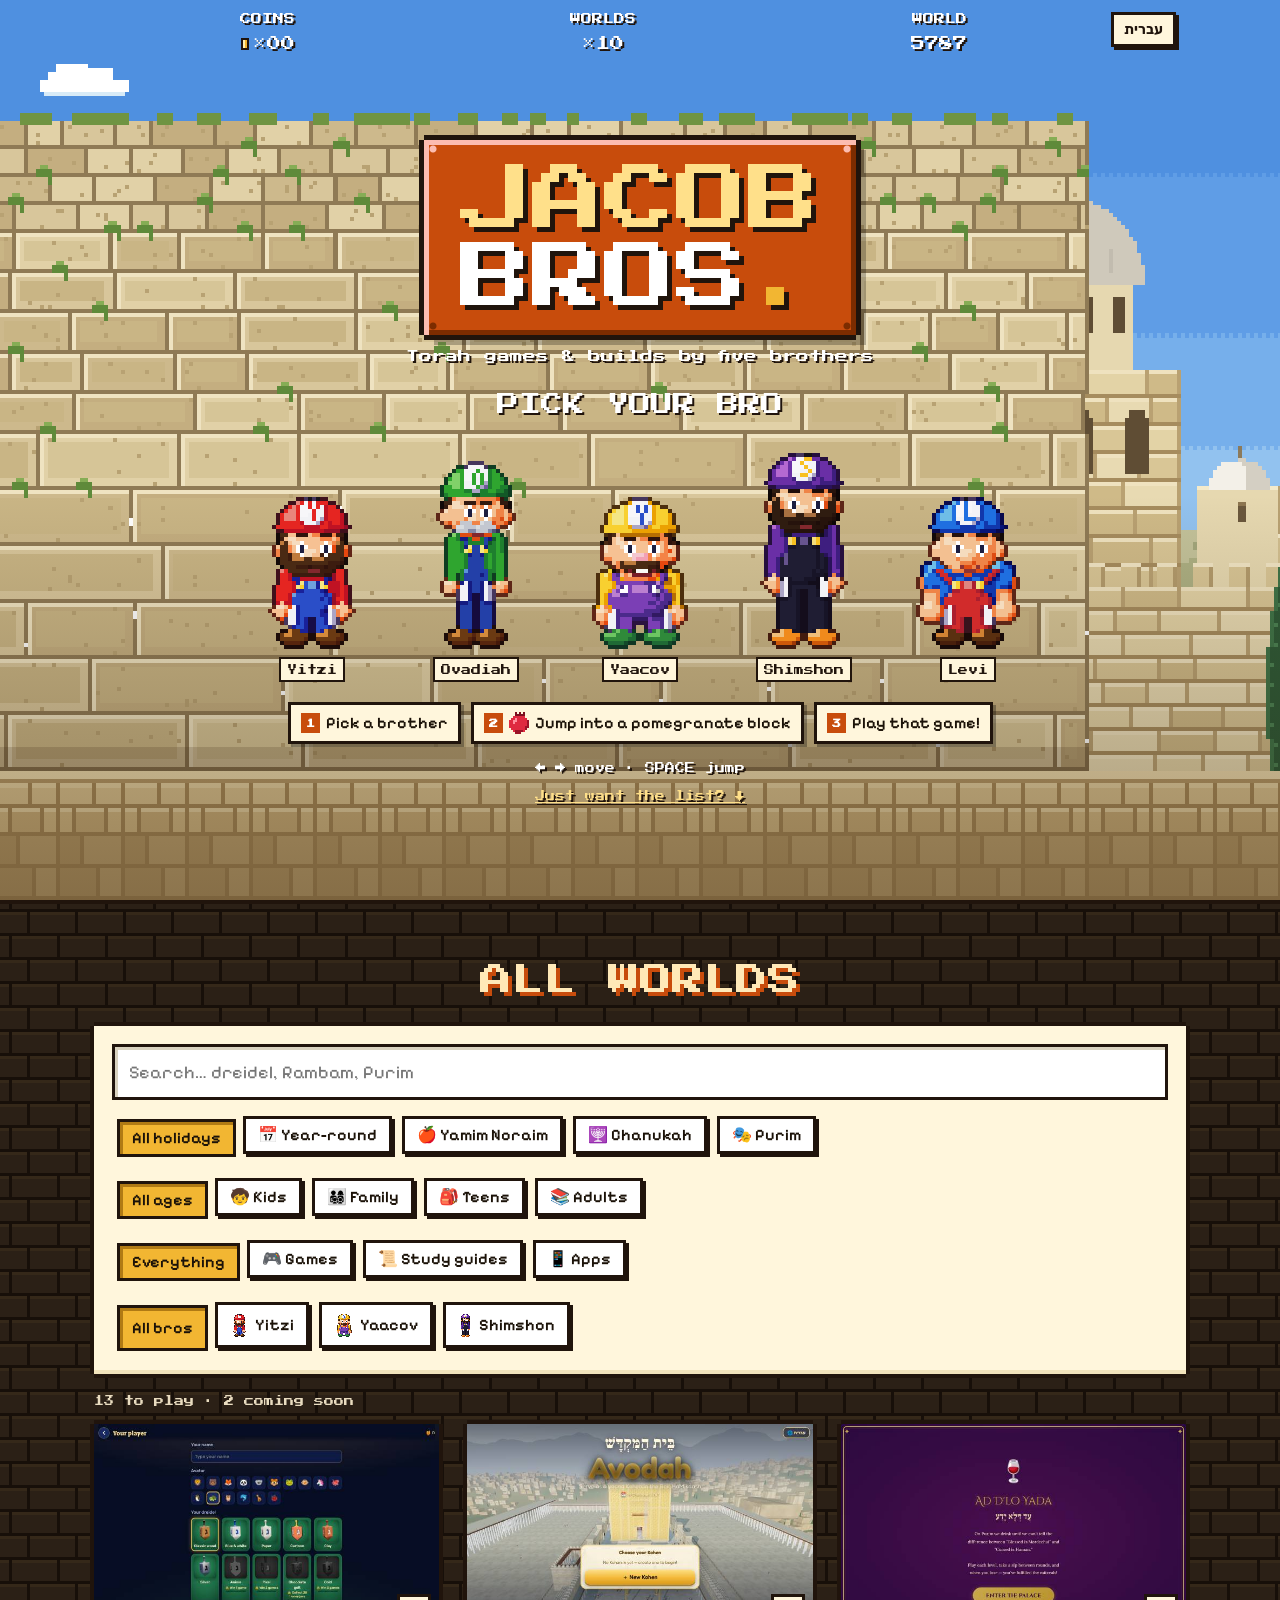
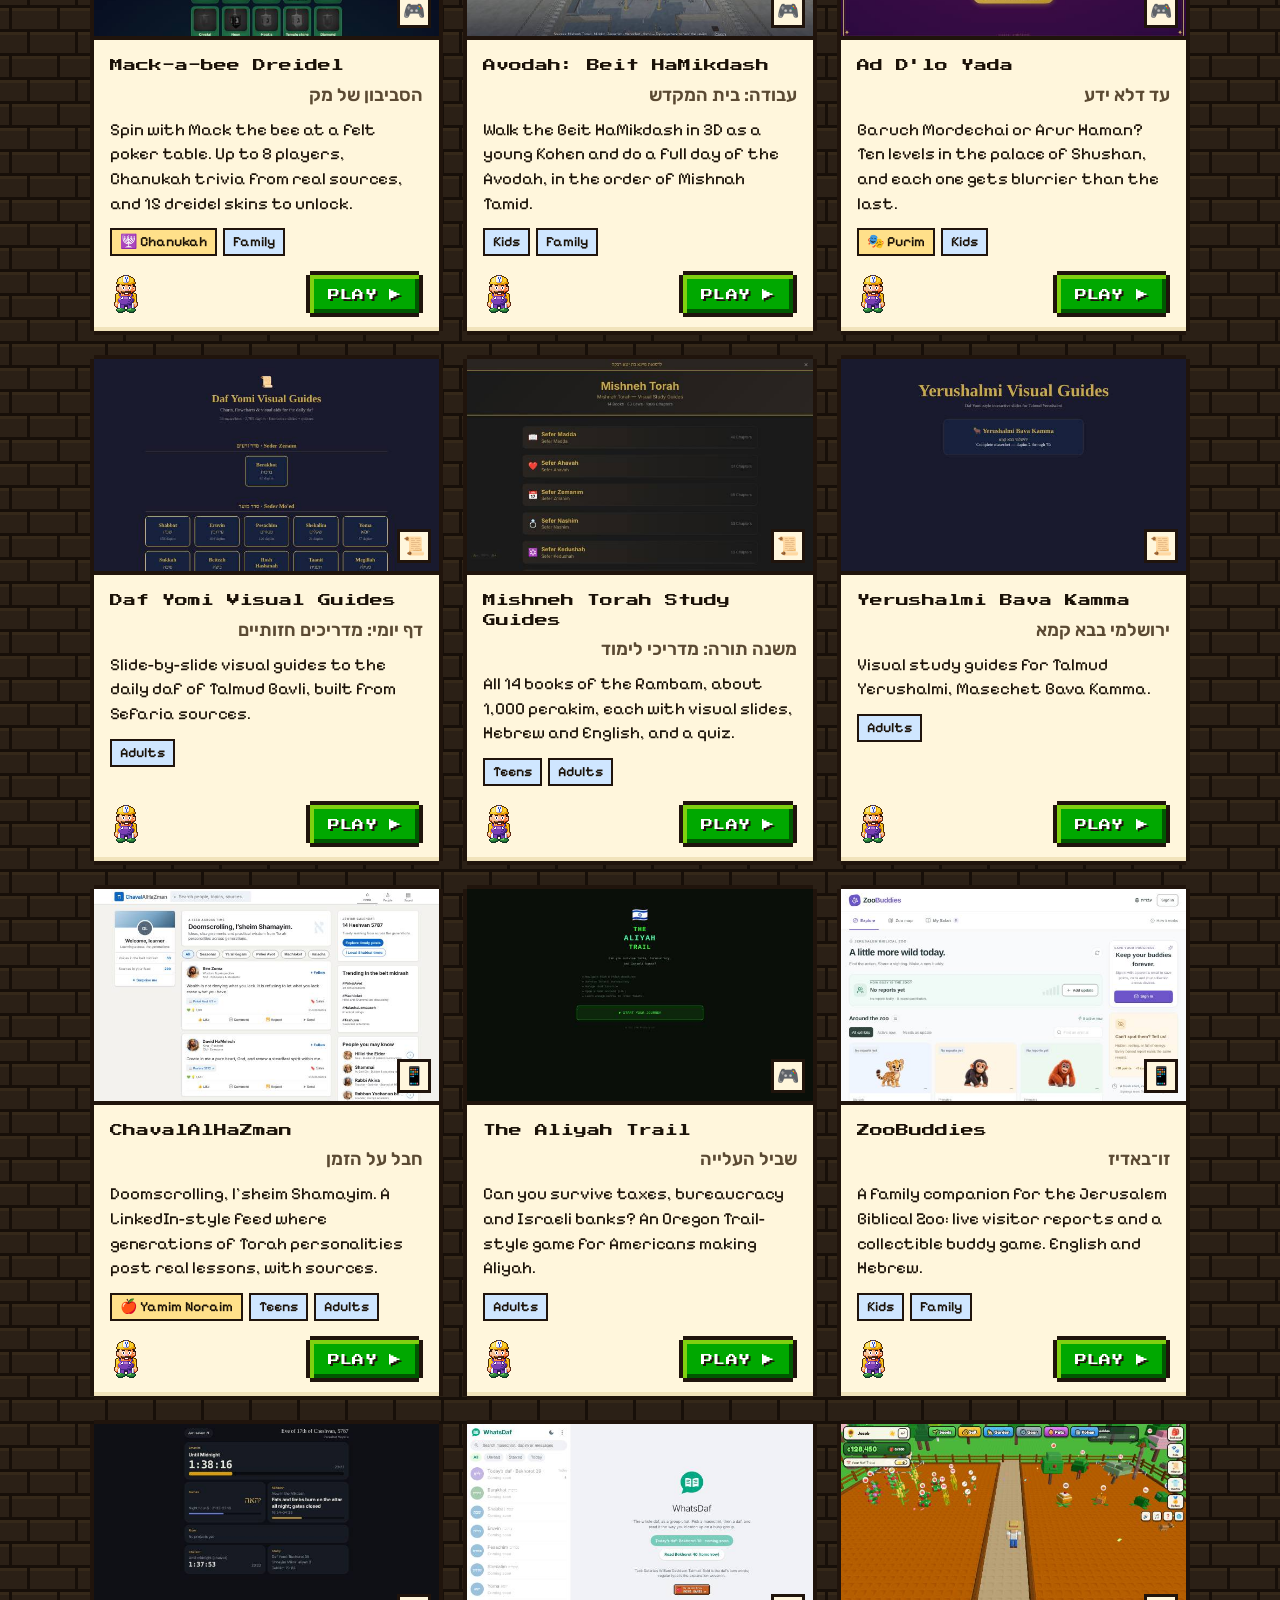
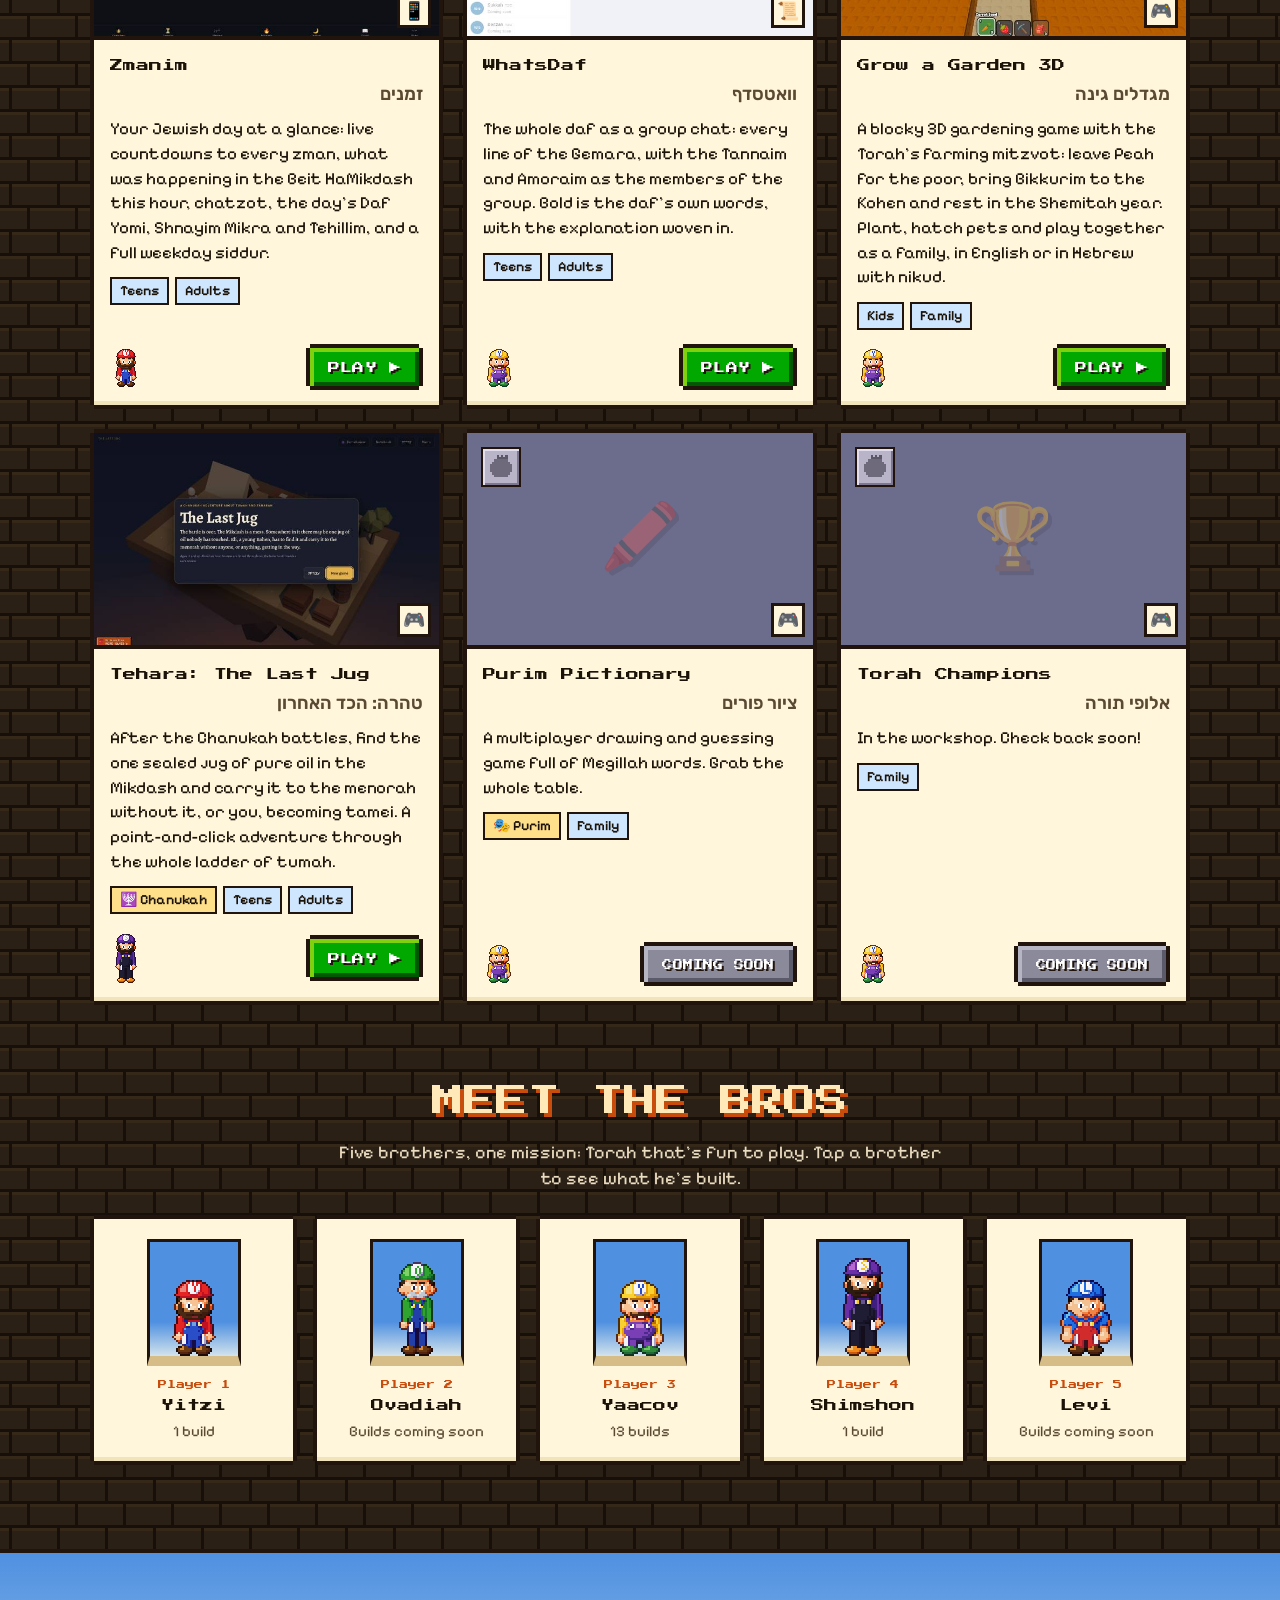
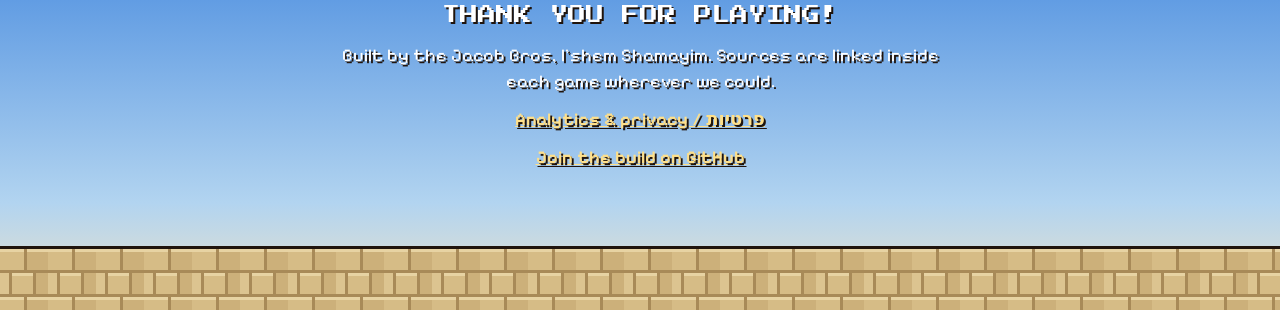
<file: index.html>
<!doctype html>
<html lang="en" dir="ltr">
<head>
  <meta charset="utf-8">
  <meta name="viewport" content="width=device-width, initial-scale=1, viewport-fit=cover">
  <title>Jacob Bros: Torah Games</title>
  <meta name="description" content="Torah games, study guides and builds by the five Jacob Bros. Pick a brother, walk the Old City of Yerushalayim, and jump into a block to open a game.">
  <meta property="og:title" content="Jacob Bros">
  <meta property="og:description" content="Torah games, study guides and builds by five brothers, all in one place.">
  <meta name="theme-color" content="#4f90e0">
  <link rel="icon" href="icon.svg" type="image/svg+xml">
  <link rel="preconnect" href="https://fonts.googleapis.com">
  <link rel="preconnect" href="https://fonts.gstatic.com" crossorigin>
  <link href="https://fonts.googleapis.com/css2?family=Press+Start+2P&family=Pixelify+Sans:wght@400;600&family=Rubik:wght@400;600;700;800&display=swap" rel="stylesheet">
  <link rel="stylesheet" href="css/style.css?v=a00e22e1">
  <script src="js/analytics.js?v=b73e3cca" data-game="jacobbros_hub"></script>
</head>
<body>
  <a class="skip" href="#worlds" data-i18n="skip">Skip to the list of games</a>

  <section class="stage" id="play" tabindex="-1" aria-label="Jacob Bros world">
    <div class="screen">
      <canvas id="game" aria-hidden="true"></canvas>

      <header class="hud" aria-label="Status">
        <div class="hud-cell"><span class="hud-label" data-i18n="hud.coins">COINS</span><span class="hud-value"><span class="hud-coin" aria-hidden="true"></span><span id="hud-coins" dir="ltr">×00</span></span></div>
        <div class="hud-cell"><span class="hud-label" data-i18n="hud.worlds">WORLDS</span><span class="hud-value" id="hud-worlds" dir="ltr">×10</span></div>
        <div class="hud-cell"><span class="hud-label" data-i18n="hud.world">WORLD</span><span class="hud-value" id="hud-year">5787</span></div>
        <button class="lang-toggle" type="button" data-lang-toggle data-i18n="lang.switch" data-i18n-attr="aria-label:lang.label">עברית</button>
      </header>

      <div class="select" id="select">
        <h1 class="title-board">
          <span class="title-line">JACOB</span>
          <span class="title-line">BROS<span class="title-dot">.</span></span>
        </h1>
        <p class="tagline" data-i18n="select.tagline">Torah games &amp; builds by five brothers</p>
        <h2 class="select-title" id="select-title" data-i18n="select.title">PICK YOUR BRO</h2>
        <div class="pick" id="pick" role="group" aria-labelledby="select-title"></div>
        <ol class="howto">
          <li data-i18n="select.step1">Pick a brother</li>
          <li><span class="rimon" aria-hidden="true"></span><span data-i18n="select.step2">Jump into a pomegranate block</span></li>
          <li data-i18n="select.step3">Play that game!</li>
        </ol>
        <p class="keys" id="select-keys">← → move · SPACE jump</p>
        <a class="to-list" href="#worlds" data-i18n="select.list">Just want the list? ↓</a>
      </div>

      <div class="ingame" id="ingame" hidden>
        <button class="change-bro" id="change-bro" type="button"></button>
        <nav class="zone-tabs" id="zone-tabs" aria-label="Areas"></nav>
      </div>

      <p class="toast" id="toast" role="status" aria-live="polite" hidden></p>
      <div class="fade" id="fade" aria-hidden="true"></div>
    </div>

    <div class="pad" aria-hidden="true">
      <div class="joy" id="joy"><div class="joy-knob"></div></div>
      <button class="jump-btn" id="jump-btn" type="button" tabindex="-1">JUMP</button>
    </div>

    <dialog class="game-pop panel" id="game-pop" aria-labelledby="game-pop-title">
      <div id="game-pop-body"></div>
    </dialog>
  </section>

  <main>
    <section id="worlds" class="section" aria-labelledby="worlds-title">
      <h2 id="worlds-title" class="section-title" data-i18n="worlds.title">ALL WORLDS</h2>

      <div class="from-banner panel" id="from-banner" hidden></div>

      <div class="filters panel" role="search">
        <label class="search">
          <span class="visually-hidden" data-i18n="worlds.searchLabel">Search games</span>
          <input id="q" type="search" data-i18n-attr="placeholder:worlds.search" autocomplete="off">
        </label>
        <div class="filter-group" data-group="holiday" role="group"></div>
        <div class="filter-group" data-group="age" role="group"></div>
        <div class="filter-group" data-group="type" role="group"></div>
        <div class="filter-group filter-bros" data-group="by" role="group"></div>
      </div>

      <p class="results-count" id="results-count" aria-live="polite"></p>
      <div class="grid" id="grid"></div>
      <div class="empty panel" id="empty" hidden>
        <p class="empty-title" data-i18n="empty.title">NO WORLDS HERE… YET!</p>
        <p><span data-i18n="empty.text">Try another filter, or</span> <button class="link-btn" type="button" id="clear-filters" data-i18n="empty.clear">clear them all</button>.</p>
      </div>
    </section>

    <section id="bros" class="section" aria-labelledby="bros-title">
      <h2 id="bros-title" class="section-title" data-i18n="bros.title">MEET THE BROS</h2>
      <p class="section-sub" data-i18n="bros.sub">Five brothers, one mission: Torah that's fun to play.</p>
      <div class="bro-cards" id="bro-cards"></div>
    </section>
  </main>

  <footer class="footer">
    <div class="footer-inner">
      <p class="footer-title" data-i18n="footer.title">THANK YOU FOR PLAYING!</p>
      <p data-i18n="footer.text">Built by the Jacob Bros, l'shem Shamayim.</p>
      <p><a href="privacy.html">Analytics &amp; privacy / פרטיות</a></p>
      <p><a href="https://github.com/Y2JCPA/JacobBros" data-i18n="footer.join">Join the build on GitHub</a></p>
    </div>
    <div class="ground ground-footer" aria-hidden="true"></div>
  </footer>

  <dialog class="bro-dialog panel" id="bro-dialog" aria-labelledby="bro-dialog-name">
    <form method="dialog"><button class="dialog-close" data-i18n-attr="aria-label:dialog.close" aria-label="Close">✕</button></form>
    <div class="bro-dialog-body" id="bro-dialog-body"></div>
  </dialog>

  <script src="data/games.js?v=51470503"></script>
  <script src="js/hub-analytics.js?v=66a1053c" defer></script>
  <script src="data/brothers.js?v=10be86fb"></script>
  <script src="data/sprites.js?v=c6b956e9"></script>
  <script src="js/core.js?v=209e05ce"></script>
  <script src="js/art.js?v=f90c3361"></script>
  <script src="js/game.js?v=07a5599c" defer></script>
  <script src="js/app.js?v=9b25ae04" defer></script>
</body>
</html>
</file>
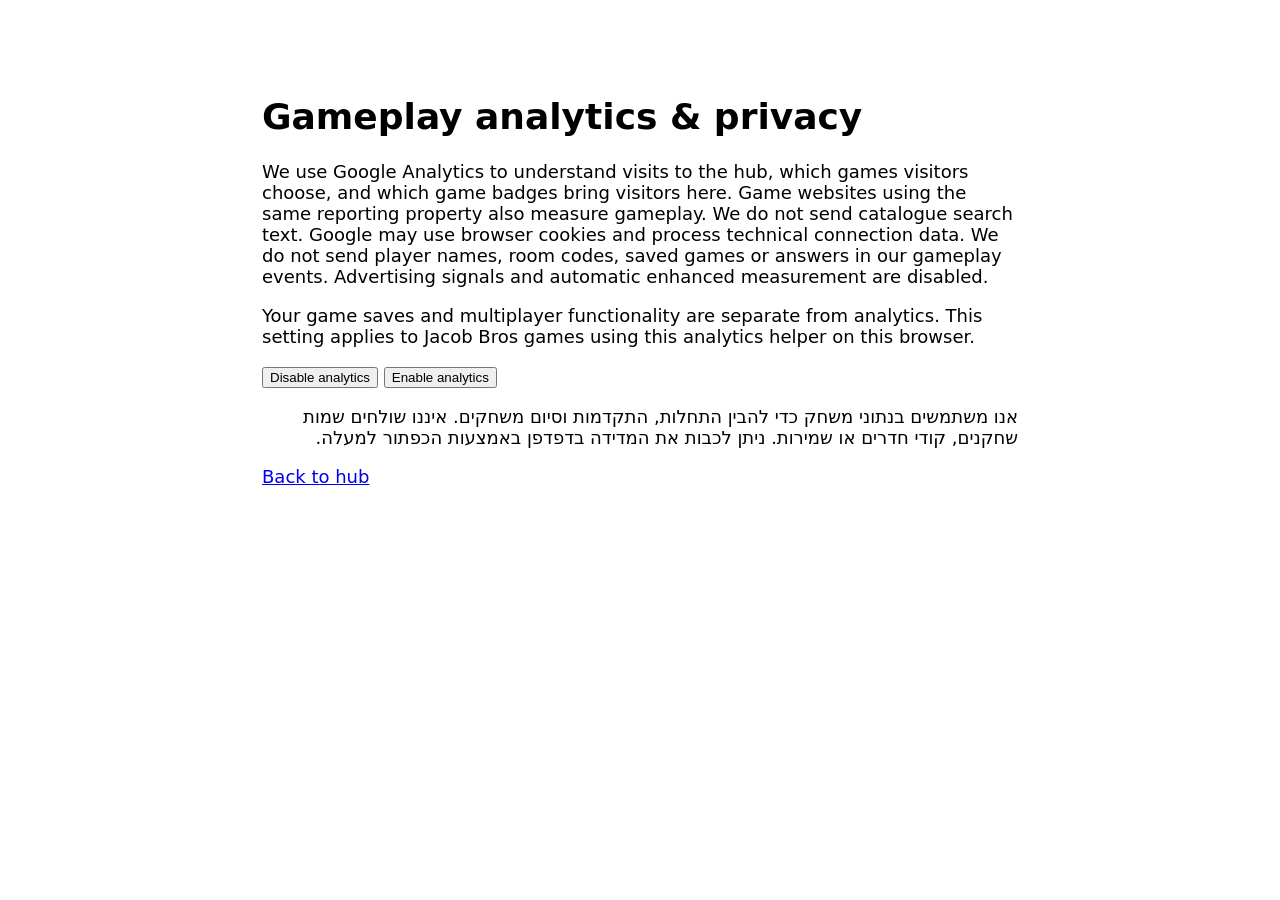
<file: privacy.html>
<!doctype html><html lang="en"><meta charset="utf-8"><meta name="viewport" content="width=device-width"><title>Gameplay analytics & privacy</title><body style="max-width:42em;margin:3em auto;padding:1em;font:18px system-ui"><h1>Gameplay analytics & privacy</h1><p>We use Google Analytics to understand visits to the hub, which games visitors choose, and which game badges bring visitors here. Game websites using the same reporting property also measure gameplay. We do not send catalogue search text. Google may use browser cookies and process technical connection data. We do not send player names, room codes, saved games or answers in our gameplay events. Advertising signals and automatic enhanced measurement are disabled.</p><p>Your game saves and multiplayer functionality are separate from analytics. This setting applies to Jacob Bros games using this analytics helper on this browser.</p><button onclick="localStorage.setItem('jb.analytics.disabled','1');document.getElementById('result').textContent='Analytics disabled. Reload any open game tabs.'">Disable analytics</button> <button onclick="localStorage.removeItem('jb.analytics.disabled');document.getElementById('result').textContent='Analytics enabled. Reload any open game tabs.'">Enable analytics</button><p id="result" role="status"></p><p dir="rtl">אנו משתמשים בנתוני משחק כדי להבין התחלות, התקדמות וסיום משחקים. איננו שולחים שמות שחקנים, קודי חדרים או שמירות. ניתן לכבות את המדידה בדפדפן באמצעות הכפתור למעלה.</p><a href="./">Back to hub</a></body></html>
</file>
<file: css/style.css>
/* Jacob Bros: an original 8-bit Yerushalayim. All pixel art is drawn in code. */

:root {
  --sky: #4f90e0;
  --brick: #c84c0c;
  --brick-light: #fcbcb0;
  --brick-dark: #7c2c00;
  --gold: #f2b632;
  --gold-dark: #b07a14;
  --gold-light: #ffe08a;
  --green: #00a800;
  --green-light: #80d010;
  --green-dark: #005800;
  --ink: #20140c;
  --paper: #fff6dc;
  --paper-dim: #f1e3bb;
  --text: #1b1208;
  --muted: #5b4a33;
  --under: #241a12;
  --white: #ffffff;
  --px: 4px;

  --font-pixel: "Press Start 2P", ui-monospace, monospace;
  --font-body: "Pixelify Sans", ui-rounded, system-ui, sans-serif;

  /* Kotel-tunnel stone, 16x16 */
  --tile-under: url("data:image/svg+xml,%3Csvg xmlns='http://www.w3.org/2000/svg' viewBox='0 0 16 16' shape-rendering='crispEdges'%3E%3Crect width='16' height='16' fill='%232b2016'/%3E%3Crect width='16' height='1' fill='%23352819'/%3E%3Crect y='8' width='16' height='1' fill='%23352819'/%3E%3Crect y='7' width='16' height='1' fill='%23170f09'/%3E%3Crect y='15' width='16' height='1' fill='%23170f09'/%3E%3Crect x='9' width='1' height='7' fill='%23170f09'/%3E%3Crect x='3' y='8' width='1' height='7' fill='%23170f09'/%3E%3C/svg%3E");
  /* Jerusalem stone paving, 16x16 */
  --tile-ground: url("data:image/svg+xml,%3Csvg xmlns='http://www.w3.org/2000/svg' viewBox='0 0 16 16' shape-rendering='crispEdges'%3E%3Crect width='16' height='16' fill='%23a88a58'/%3E%3Crect width='8' height='7' fill='%23d6bc86'/%3E%3Crect x='9' width='7' height='7' fill='%23ccb07a'/%3E%3Crect y='8' width='3' height='7' fill='%23dcc490'/%3E%3Crect x='4' y='8' width='7' height='7' fill='%23d6bc86'/%3E%3Crect x='12' y='8' width='4' height='7' fill='%23ccb07a'/%3E%3Crect width='8' height='1' fill='%23e7d3a3'/%3E%3Crect x='9' width='7' height='1' fill='%23e7d3a3'/%3E%3Crect x='4' y='8' width='7' height='1' fill='%23e7d3a3'/%3E%3C/svg%3E");
  /* Pomegranate, 10x11 */
  --rimon: url("data:image/svg+xml,%3Csvg xmlns='http://www.w3.org/2000/svg' viewBox='0 0 10 11' shape-rendering='crispEdges'%3E%3Cg fill='%237c0f1f'%3E%3Crect x='3' width='1' height='1'/%3E%3Crect x='5' width='1' height='1'/%3E%3Crect x='7' width='1' height='1'/%3E%3Crect x='3' y='1' width='5' height='1'/%3E%3C/g%3E%3Cpath fill='%23df2a40' d='M2 2h6v1h1v1h1v4H9v1H8v1H2V9H1V8H0V4h1V3h1z'/%3E%3Cg fill='%23ff8f9c'%3E%3Crect x='3' y='3' width='1' height='1'/%3E%3Crect x='2' y='4' width='2' height='1'/%3E%3Crect x='2' y='5' width='1' height='1'/%3E%3C/g%3E%3Cg fill='%239a1428'%3E%3Crect x='9' y='4' width='1' height='4'/%3E%3Crect x='8' y='7' width='1' height='2'/%3E%3Crect x='3' y='9' width='4' height='1'/%3E%3Crect x='3' y='10' width='3' height='1'/%3E%3C/g%3E%3C/svg%3E");
  --rimon-gray: url("data:image/svg+xml,%3Csvg xmlns='http://www.w3.org/2000/svg' viewBox='0 0 10 11' shape-rendering='crispEdges'%3E%3Cpath fill='%236f6a7b' d='M2 2h6v1h1v1h1v4H9v1H8v1H2V9H1V8H0V4h1V3h1z'/%3E%3Cg fill='%235d5868'%3E%3Crect x='3' width='1' height='1'/%3E%3Crect x='5' width='1' height='1'/%3E%3Crect x='7' width='1' height='1'/%3E%3Crect x='3' y='1' width='5' height='1'/%3E%3C/g%3E%3C/svg%3E");
}

html[lang="he"] {
  --font-pixel: "Rubik", system-ui, sans-serif;
  --font-body: "Rubik", system-ui, sans-serif;
}

*, *::before, *::after { box-sizing: border-box; }
html { scroll-behavior: smooth; }

body {
  margin: 0;
  background: var(--under) var(--tile-under) repeat;
  background-size: 48px 48px;
  color: var(--text);
  font-family: var(--font-body);
  font-size: 18px;
  line-height: 1.45;
  -webkit-font-smoothing: antialiased;
  overflow-x: hidden;
}

img { max-width: 100%; display: block; }
a { color: inherit; }
button { font: inherit; color: inherit; }
:focus-visible { outline: 3px dashed var(--white); outline-offset: 3px; }

.visually-hidden {
  position: absolute !important; width: 1px; height: 1px; overflow: hidden;
  clip: rect(0 0 0 0); white-space: nowrap;
}
.skip {
  position: absolute; inset-inline-start: 16px; top: -60px; z-index: 50;
  background: var(--gold); color: var(--ink); padding: 10px 14px;
  font-family: var(--font-pixel); font-size: 11px; text-decoration: none;
}
.skip:focus { top: 16px; }

/* ---------- shared pixel pieces ---------- */

.panel {
  background: var(--paper);
  box-shadow:
    0 calc(var(--px) * -1) 0 0 var(--ink), 0 var(--px) 0 0 var(--ink),
    calc(var(--px) * -1) 0 0 0 var(--ink), var(--px) 0 0 0 var(--ink),
    inset 0 calc(var(--px) * -1) 0 0 var(--paper-dim);
}

.btn {
  display: inline-block;
  font-family: var(--font-pixel);
  font-size: 13px; line-height: 1; letter-spacing: .02em;
  text-decoration: none; text-transform: uppercase;
  color: var(--white);
  background: var(--brick);
  padding: 14px 18px 12px;
  border: 0; cursor: pointer;
  box-shadow:
    0 -4px 0 0 var(--ink), 0 4px 0 0 var(--ink), -4px 0 0 0 var(--ink), 4px 0 0 0 var(--ink),
    inset 4px 4px 0 0 var(--brick-light), inset -4px -4px 0 0 var(--brick-dark);
  text-shadow: 2px 2px 0 var(--ink);
}
.btn:hover { transform: translateY(-2px); }
.btn:active { transform: translateY(2px); }
.btn-small { font-size: 11px; padding: 12px 14px 10px; }
.btn-play {
  background: var(--green); font-size: 12px; margin-inline-end: 4px;
  box-shadow:
    0 -4px 0 0 var(--ink), 0 4px 0 0 var(--ink), -4px 0 0 0 var(--ink), 4px 0 0 0 var(--ink),
    inset 4px 4px 0 0 var(--green-light), inset -4px -4px 0 0 var(--green-dark);
}
.btn-play.is-disabled {
  background: #8a8a9a; cursor: default; font-size: 10px;
  box-shadow: 0 -4px 0 0 var(--ink), 0 4px 0 0 var(--ink), -4px 0 0 0 var(--ink), 4px 0 0 0 var(--ink),
    inset 4px 4px 0 0 #b5b5c4, inset -4px -4px 0 0 #5a5a6a;
}
.btn-play.is-disabled:hover { transform: none; }
.btn-quiet {
  background: var(--paper-dim); color: var(--text); text-shadow: none; font-size: 10px;
  box-shadow: 0 -4px 0 0 var(--ink), 0 4px 0 0 var(--ink), -4px 0 0 0 var(--ink), 4px 0 0 0 var(--ink),
    inset 4px 4px 0 0 #fffaf0, inset -4px -4px 0 0 #cdbb8e;
}

.chip {
  display: inline-flex; align-items: center; gap: 6px;
  font-family: var(--font-body); font-size: 16px; font-weight: 600; line-height: 1;
  padding: 8px 12px;
  background: var(--white);
  border: 3px solid var(--ink);
  box-shadow: 3px 3px 0 0 var(--ink);
  cursor: pointer; text-decoration: none; white-space: nowrap;
}
.chip:hover { background: var(--gold-light); }
.chip[aria-pressed="true"] {
  background: var(--gold);
  box-shadow: inset 3px 3px 0 0 var(--gold-dark);
  transform: translate(3px, 3px);
}
.chip-sprite { display: inline-block; }
.chip-sprite .sprite { height: 24px; width: auto; }

.sprite { display: block; width: 100%; height: auto; image-rendering: pixelated; -webkit-user-drag: none; user-select: none; }

.tag { font-size: 14px; font-weight: 600; line-height: 1; padding: 5px 8px; background: var(--gold-light); border: 2px solid var(--ink); }
.tag-age { background: #cfe6ff; }
.card-tags { display: flex; flex-wrap: wrap; gap: 6px; }

/* ---------- the stage (game) ---------- */

.stage { position: relative; background: var(--sky); outline: none; }
.screen {
  position: relative;
  height: 100svh;
  min-height: 460px;
  max-height: 920px;
  overflow: hidden;
}
#game {
  position: absolute; inset: 0;
  width: 100%; height: 100%;
  display: block;
  image-rendering: pixelated;
  touch-action: none;
}

.hud {
  position: absolute; z-index: 5; top: 0; left: 0; right: 0;
  display: grid;
  grid-template-columns: repeat(3, 1fr) auto;
  align-items: start;
  gap: 8px;
  padding: max(12px, env(safe-area-inset-top)) max(14px, env(safe-area-inset-right)) 0 max(14px, env(safe-area-inset-left));
  max-width: 1100px; margin: 0 auto;
  font-family: var(--font-pixel);
  color: var(--white);
  text-shadow: 2px 2px 0 var(--ink);
  pointer-events: none;
}
.hud-cell { display: flex; flex-direction: column; gap: 6px; text-align: center; }
.hud-label { font-size: 9px; }
.hud-value { font-size: 12px; display: inline-flex; justify-content: center; align-items: center; gap: 4px; }
.hud-coin { width: 8px; height: 12px; background: var(--gold); border: 2px solid var(--ink); box-shadow: inset 2px 0 0 #fff0b0; }
.lang-toggle {
  pointer-events: auto;
  font-family: "Rubik", system-ui, sans-serif; font-weight: 700; font-size: 14px; line-height: 1;
  padding: 8px 10px 7px;
  color: var(--ink); text-shadow: none;
  background: var(--paper);
  border: 3px solid var(--ink);
  box-shadow: 3px 3px 0 0 var(--ink);
  cursor: pointer;
}
.lang-toggle:hover { background: var(--gold-light); }

/* select screen */
.select {
  position: absolute; inset: 0; z-index: 4;
  display: flex; flex-direction: column; align-items: center; justify-content: center;
  gap: 12px;
  padding: 72px 16px 28px;
  text-align: center;
  background: linear-gradient(transparent 55%, rgba(40, 25, 10, .35));
}
.select[hidden] { display: none; }

.title-board {
  margin: 0;
  padding: .3em .5em .24em;
  font-family: "Press Start 2P", monospace;
  font-weight: 400;
  font-size: clamp(30px, 8vw, 72px);
  line-height: 1.08;
  color: var(--gold-light);
  text-shadow: .07em .07em 0 var(--ink);
  direction: ltr;
  background:
    radial-gradient(circle at 9px 9px, var(--brick-light) 3px, transparent 4px),
    radial-gradient(circle at calc(100% - 9px) 9px, var(--brick-light) 3px, transparent 4px),
    radial-gradient(circle at 9px calc(100% - 9px), var(--brick-dark) 3px, transparent 4px),
    radial-gradient(circle at calc(100% - 9px) calc(100% - 9px), var(--brick-dark) 3px, transparent 4px),
    var(--brick);
  box-shadow:
    0 -5px 0 0 var(--ink), 0 5px 0 0 var(--ink), -5px 0 0 0 var(--ink), 5px 0 0 0 var(--ink),
    inset 5px 5px 0 0 var(--brick-light), inset -5px -5px 0 0 var(--brick-dark),
    10px 10px 0 0 rgba(0, 0, 0, .25);
  display: flex; flex-direction: column;
}
.title-line { display: block; }
.title-line:nth-child(2) { color: var(--white); }
.title-dot { color: var(--gold); }

.tagline, .select-title, .keys {
  margin: 0;
  font-family: var(--font-pixel);
  color: var(--white);
  text-shadow: 2px 2px 0 var(--ink);
}
.tagline { font-size: clamp(9px, 2.4vw, 13px); line-height: 1.6; }
.select-title { font-size: clamp(14px, 3.6vw, 22px); font-weight: 400; margin-top: 10px; }

.pick { display: flex; justify-content: center; align-items: flex-end; gap: clamp(6px, 2.6vw, 28px); margin-top: 4px; }
.pick-bro {
  position: relative;
  display: flex; flex-direction: column; align-items: center; gap: 8px;
  padding: 8px 4px 0; border: 0; background: none; cursor: pointer;
}
.pick-sprite { width: 64px; display: block; transition: transform .1s steps(2); }
.pick-bro:hover .pick-sprite, .pick-bro:focus-visible .pick-sprite { transform: translateY(-6px); }
.pick-name {
  font-family: var(--font-pixel); font-size: 9px; line-height: 1.2;
  padding: 5px 6px 4px;
  color: var(--ink); background: var(--paper);
  border: 2px solid var(--ink);
  white-space: nowrap;
}
.pick-bro:hover .pick-name, .pick-bro:focus-visible .pick-name { background: var(--gold); }
.pick-bro.chosen .pick-sprite { animation: hop .32s steps(5); }
@keyframes hop { 50% { transform: translateY(-40px); } }

.howto {
  list-style: none; margin: 8px 0 0; padding: 0;
  display: flex; flex-wrap: wrap; justify-content: center; gap: 8px 10px;
  counter-reset: step;
}
.howto li {
  counter-increment: step;
  display: inline-flex; align-items: center; gap: 6px;
  font-size: 16px; font-weight: 600;
  padding: 6px 10px;
  background: var(--paper); border: 3px solid var(--ink);
  box-shadow: 3px 3px 0 0 rgba(0, 0, 0, .3);
}
.howto li::before {
  content: counter(step);
  font-family: "Press Start 2P", monospace; font-size: 9px;
  color: var(--white); background: var(--brick);
  padding: 4px 5px 3px;
}
.rimon { width: 20px; height: 22px; display: inline-block; image-rendering: pixelated; background: var(--rimon) center / contain no-repeat; }
.keys { font-size: 10px; line-height: 1.6; margin-top: 4px; }
.to-list {
  font-family: var(--font-pixel); font-size: 10px; line-height: 1.6;
  color: var(--gold-light); text-shadow: 2px 2px 0 var(--ink);
}

/* in-game buttons */
.ingame { position: absolute; z-index: 5; top: 64px; left: 0; right: 0; pointer-events: none; }
.ingame[hidden] { display: none; }
.change-bro {
  pointer-events: auto;
  position: absolute; top: 0; inset-inline-start: max(14px, env(safe-area-inset-left));
  display: inline-flex; align-items: flex-end; gap: 8px;
  padding: 6px 10px 6px 8px;
  font-family: var(--font-pixel); font-size: 9px; line-height: 1.2;
  background: var(--paper); border: 3px solid var(--ink); box-shadow: 3px 3px 0 0 var(--ink);
  cursor: pointer;
}
.change-bro .sprite { width: 32px; }
.change-bro:hover { background: var(--gold-light); }
.zone-tabs {
  pointer-events: auto;
  position: absolute; top: 0; inset-inline-end: max(14px, env(safe-area-inset-right));
  display: flex; gap: 6px;
  max-width: calc(100% - 170px);
  overflow-x: auto;
  padding: 2px 4px 6px;
  scrollbar-width: none;
}
.zone-tab {
  font-family: var(--font-pixel); font-size: 9px; line-height: 1.2; white-space: nowrap;
  padding: 7px 8px 6px;
  color: var(--white); background: rgba(32, 20, 12, .72);
  border: 2px solid var(--ink); cursor: pointer;
}
.zone-tab[aria-current="true"] { background: var(--brick); }
.zone-tab:hover { background: var(--brick-dark); }

.toast {
  position: absolute; z-index: 6;
  left: 50%; top: 116px;
  width: min(560px, calc(100% - 32px));
  margin: 0; padding: 12px 16px;
  font-size: 17px; text-align: center;
  background: var(--paper); color: var(--text);
  border: 3px solid var(--ink); box-shadow: 4px 4px 0 0 rgba(0, 0, 0, .35);
  transform: translate(-50%, 10px); opacity: 0;
  transition: opacity .2s, transform .2s;
  pointer-events: none;
}
.toast.show { opacity: 1; transform: translate(-50%, 0); }

.fade {
  position: absolute; inset: 0; z-index: 8;
  background: #000; opacity: 0; pointer-events: none;
  transition: opacity .3s steps(6);
}
.fade.on { opacity: 1; }

/* touch controls (phones and tablets) */
.pad { display: none; }
.stage.touch .screen { height: min(calc(100svh - 150px), 140vw); min-height: 300px; }
.stage.touch .pad {
  display: flex; justify-content: space-between; align-items: center;
  height: 150px;
  padding: 0 max(22px, env(safe-area-inset-left)) env(safe-area-inset-bottom) max(22px, env(safe-area-inset-right));
  background: #3b2c1d var(--tile-under) repeat; background-size: 48px 48px;
  border-top: 4px solid var(--ink);
  user-select: none; -webkit-user-select: none; touch-action: none;
  direction: ltr;
}
.stage.touch:not(.playing) .pad > * { opacity: .4; }
.joy {
  position: relative; width: 132px; height: 92px;
  display: grid; place-items: center;
  background: rgba(255, 246, 220, .14);
  border: 3px solid rgba(255, 246, 220, .5);
  border-radius: 46px;
  touch-action: none;
}
.joy::before, .joy::after {
  content: "◀"; position: absolute; top: 50%; transform: translateY(-50%);
  font-size: 14px; color: rgba(255, 246, 220, .6); left: 12px;
}
.joy::after { content: "▶"; left: auto; right: 12px; }
.joy-knob {
  width: 60px; height: 60px; border-radius: 50%;
  background: var(--paper); border: 4px solid var(--ink);
  box-shadow: inset -5px -5px 0 0 var(--paper-dim);
}
.jump-btn {
  width: 96px; height: 96px; border-radius: 50%;
  font-family: var(--font-pixel); font-size: 12px;
  color: var(--white); text-shadow: 2px 2px 0 var(--ink);
  background: var(--brick);
  border: 4px solid var(--ink);
  box-shadow: inset 6px 6px 0 0 var(--brick-light), inset -6px -6px 0 0 var(--brick-dark), 0 6px 0 0 var(--ink);
  touch-action: none;
  -webkit-tap-highlight-color: transparent;
}
.jump-btn.down { transform: translateY(5px); box-shadow: inset 6px 6px 0 0 var(--brick-dark), 0 1px 0 0 var(--ink); }

/* game popup */
.game-pop {
  width: min(460px, calc(100vw - 40px));
  max-height: calc(100svh - 40px);
  padding: 0; border: 0; overflow: auto; color: var(--text);
}
.game-pop::backdrop { background: rgba(5, 8, 25, .6); }
.game-pop[open] { animation: pop .18s steps(3); }
@keyframes pop { from { transform: scale(.85); } to { transform: scale(1); } }
.pop-screen {
  position: relative; aspect-ratio: 16 / 9;
  background: var(--sky); border-bottom: 4px solid var(--ink);
  display: grid; place-items: center; overflow: hidden;
}
.pop-screen::before { content: attr(data-emoji); font-size: 64px; }
.pop-screen img { position: absolute; inset: 0; width: 100%; height: 100%; object-fit: cover; object-position: top; }
.pop-title { margin: 16px 18px 0; font-family: var(--font-pixel); font-weight: 400; font-size: 15px; line-height: 1.5; }
.pop-other { margin: 4px 18px 0; color: var(--muted); font-weight: 600; font-family: "Rubik", system-ui, sans-serif; }
.pop-blurb { margin: 10px 18px 12px; }
.game-pop .card-tags { margin: 0 18px; }
.pop-actions { display: flex; flex-wrap: wrap; gap: 16px; align-items: center; padding: 20px 22px 22px; }

/* ---------- sections (the Kotel tunnels) ---------- */

main { padding: 0 16px; border-top: 4px solid var(--ink); }
.section { max-width: 1100px; margin: 0 auto; padding: 56px 0 24px; }
.section-title {
  margin: 0 0 24px;
  font-family: var(--font-pixel); font-weight: 400;
  font-size: clamp(18px, 4.6vw, 32px); line-height: 1.3;
  text-align: center;
  color: #ffe9b8;
  text-shadow: 4px 4px 0 var(--brick);
}
.section-sub { margin: -8px auto 28px; max-width: 620px; text-align: center; color: #e9dcc0; }

.from-banner { padding: 16px 20px; margin: 0 4px 28px; text-align: center; background: var(--gold-light); }
.from-banner p { margin: 0; }
.from-title { font-family: var(--font-pixel); font-size: 12px; line-height: 1.6; margin-bottom: 8px !important; }

.filters { display: flex; flex-direction: column; gap: 14px; padding: 18px; margin: 0 4px 20px; }
.search input {
  width: 100%;
  font: inherit; font-size: 18px;
  padding: 12px 14px;
  background: var(--white);
  border: 3px solid var(--ink);
  box-shadow: inset 3px 3px 0 0 #d9d2bf;
  border-radius: 0;
  -webkit-appearance: none; appearance: none;
}
.search input:focus-visible { outline: 3px dashed var(--brick); outline-offset: 2px; }
.filter-group { display: flex; gap: 10px; overflow-x: auto; padding: 2px 6px 8px 2px; scrollbar-width: thin; }
.filter-group[hidden] { display: none; }

.results-count { margin: 0 4px 16px; font-family: var(--font-pixel); font-size: 10px; color: #e9dcc0; }

.grid { display: grid; grid-template-columns: repeat(auto-fill, minmax(280px, 1fr)); gap: 28px; padding: 0 4px; }

.card { position: relative; display: flex; flex-direction: column; }
.card-next::before {
  content: attr(data-next);
  position: absolute; z-index: 2; top: -14px; inset-inline-start: 14px;
  font-family: var(--font-pixel); font-size: 9px;
  padding: 6px 8px 5px;
  background: var(--green-light); color: var(--ink);
  border: 3px solid var(--ink);
}
.card-screen {
  position: relative; aspect-ratio: 16 / 10;
  background: var(--sky); border-bottom: 4px solid var(--ink);
  overflow: hidden; display: grid; place-items: center;
}
.card-screen::before { content: attr(data-emoji); font-size: 64px; filter: drop-shadow(4px 4px 0 rgba(0, 0, 0, .25)); }
.card-screen img { position: absolute; inset: 0; width: 100%; height: 100%; object-fit: cover; object-position: top; }
.card-type {
  position: absolute; inset-inline-end: 8px; bottom: 8px;
  width: 34px; height: 34px; display: grid; place-items: center; font-size: 18px;
  background: var(--paper); border: 3px solid var(--ink);
}
.card-soon .card-screen { background: #6c6c8c; }
.card-soon .card-screen::before { opacity: .35; }
.soon-block {
  position: absolute; top: 14px; inset-inline-start: 14px;
  width: 40px; height: 40px;
  background: #b9b4c8 var(--rimon-gray) center / 22px 24px no-repeat;
  image-rendering: pixelated;
  box-shadow: inset 0 0 0 2px var(--ink), inset 4px 4px 0 #e2def0, inset -4px -4px 0 #7d7890;
}

.card-body { padding: 16px 16px 8px; flex: 1; }
.card-title { margin: 0; font-family: var(--font-pixel); font-weight: 400; font-size: 13px; line-height: 1.5; }
.card-other { margin: 6px 0 0; font-family: "Rubik", system-ui, sans-serif; font-weight: 600; color: var(--muted); }
.card-blurb { margin: 10px 0 12px; font-size: 17px; }
.card-foot { display: flex; justify-content: space-between; align-items: center; gap: 10px; padding: 10px 16px 18px; }
.card-bros { display: flex; align-items: flex-end; gap: 6px; }
.by-bro { width: 32px; align-self: flex-end; padding: 0; border: 0; background: none; cursor: pointer; }
.by-bro:hover { transform: translateY(-3px); }

.empty { padding: 28px; text-align: center; margin: 0 4px; }
.empty-title { font-family: var(--font-pixel); font-size: 13px; line-height: 1.6; }
.link-btn { background: none; border: 0; padding: 0; text-decoration: underline; cursor: pointer; font-weight: 600; }

/* ---------- bro cards ---------- */

.bro-cards { display: grid; grid-template-columns: repeat(auto-fill, minmax(190px, 1fr)); gap: 24px; padding: 0 4px; }
.bro-card {
  display: flex; flex-direction: column; align-items: center; gap: 12px;
  padding: 20px 14px 18px; border: 0; cursor: pointer; text-align: center;
}
.bro-card:hover .bro-card-sprite { transform: translateY(-6px); }
.bro-card-sprite, .bro-dialog-sprite {
  width: 64px; height: 104px; padding: 10px 12px 0;
  display: flex; align-items: flex-end;
  background: linear-gradient(var(--sky) 70%, #d2e3ec);
  border: 3px solid var(--ink);
  border-bottom: 10px solid #d6bc86;
  box-sizing: content-box;
  transition: transform .1s steps(2);
}
.bro-card-text { display: flex; flex-direction: column; gap: 6px; }
.bro-card-title { font-family: var(--font-pixel); font-size: 9px; color: var(--brick); }
.bro-card-name { font-family: var(--font-pixel); font-size: 13px; line-height: 1.4; }
.bro-card-count { font-size: 15px; color: var(--muted); }

/* ---------- bro dialog ---------- */

.bro-dialog {
  width: min(520px, calc(100vw - 40px));
  max-height: calc(100svh - 40px);
  padding: 24px 22px 22px; border: 0; color: var(--text); overflow: auto;
}
.bro-dialog::backdrop { background: rgba(5, 8, 25, .7); }
.bro-dialog[open] { animation: pop .18s steps(3); }
.dialog-close {
  position: absolute; top: 10px; inset-inline-end: 10px;
  width: 36px; height: 36px;
  background: var(--brick); color: var(--white);
  border: 3px solid var(--ink); cursor: pointer;
  font-family: "Press Start 2P", monospace; font-size: 12px;
}
.bro-dialog-head { display: flex; gap: 18px; align-items: center; margin-inline-end: 40px; }
.bro-dialog-sprite { flex: none; }
.bro-dialog-title { margin: 0 0 8px; font-family: var(--font-pixel); font-size: 9px; color: var(--brick); }
.bro-dialog-name { margin: 0; font-family: var(--font-pixel); font-weight: 400; font-size: 16px; line-height: 1.4; }
.bro-dialog-gh { display: inline-block; margin-top: 6px; font-weight: 600; }
.bro-dialog-bio { margin: 18px 0 10px; }
.bro-dialog-facts { margin: 0 0 16px; padding-inline-start: 20px; }
.bro-dialog-sub { margin: 0 0 10px; font-family: var(--font-pixel); font-size: 10px; }
.bro-dialog-builds { display: flex; flex-wrap: wrap; gap: 10px; margin-bottom: 20px; }

/* ---------- footer ---------- */

.footer {
  position: relative; margin-top: 64px;
  background: linear-gradient(var(--sky), #b2d4f0 70%, #efe3c8);
  color: var(--white);
  border-top: 4px solid var(--ink);
}
.footer-inner {
  max-width: 640px; margin: 0 auto;
  padding: 48px 16px 64px;
  text-align: center;
  text-shadow: 2px 2px 0 var(--ink);
}
.footer-inner p { margin: 0 0 12px; }
.footer-title { font-family: var(--font-pixel); font-size: clamp(12px, 3.2vw, 18px); line-height: 1.6; }
.footer-inner a { color: var(--gold-light); font-weight: 600; }
.ground { height: 64px; background: var(--tile-ground) 0 0 / 48px 48px repeat; image-rendering: pixelated; border-top: 3px solid var(--ink); }

/* ---------- Hebrew ---------- */

html[lang="he"] body { font-size: 17px; }
html[lang="he"] .hud-label { font-size: 13px; font-weight: 700; }
html[lang="he"] .hud-value { font-size: 15px; font-weight: 800; }
html[lang="he"] .tagline { font-size: clamp(14px, 3.4vw, 19px); font-weight: 700; }
html[lang="he"] .select-title { font-size: clamp(22px, 5vw, 32px); font-weight: 800; }
html[lang="he"] .pick-name { font-size: 14px; font-weight: 700; }
html[lang="he"] .keys, html[lang="he"] .to-list { font-size: 15px; font-weight: 700; }
html[lang="he"] .change-bro, html[lang="he"] .zone-tab { font-size: 14px; font-weight: 700; }
html[lang="he"] .jump-btn { font-size: 18px; font-weight: 800; }
html[lang="he"] .btn { font-size: 17px; font-weight: 800; }
html[lang="he"] .btn-quiet { font-size: 15px; }
html[lang="he"] .section-title { font-size: clamp(26px, 6vw, 42px); font-weight: 800; }
html[lang="he"] .card-title, html[lang="he"] .pop-title { font-size: 20px; font-weight: 800; }
html[lang="he"] .bro-card-title, html[lang="he"] .bro-dialog-title, html[lang="he"] .bro-dialog-sub { font-size: 14px; font-weight: 700; }
html[lang="he"] .bro-card-name, html[lang="he"] .bro-dialog-name { font-size: 20px; font-weight: 800; }
html[lang="he"] .results-count, html[lang="he"] .empty-title, html[lang="he"] .from-title,
html[lang="he"] .footer-title, html[lang="he"] .card-next::before { font-size: 15px; font-weight: 800; }

/* ---------- responsive ---------- */

@media (min-width: 720px) {
  .hud-label { font-size: 11px; }
  .hud-value { font-size: 14px; }
  .pick-sprite { width: 96px; }
  .pick-name { font-size: 10px; }
}
@media (min-height: 820px) and (min-width: 900px) {
  .pick-sprite { width: 128px; }
}
@media (max-width: 520px) {
  body { font-size: 17px; }
  .select { gap: 10px; padding-top: 64px; }
  .howto li { font-size: 14px; padding: 5px 8px; }
  .grid { grid-template-columns: 1fr; }
  .bro-cards { grid-template-columns: 1fr 1fr; gap: 18px; }
  .bro-card-sprite { width: 64px; height: 104px; }
  .bro-card-name { font-size: 11px; }
  .ingame { top: 58px; }
  .change-bro { padding: 4px; }
  .change-bro span { display: none; }
  .change-bro .sprite { width: 24px; }
  .zone-tabs { inset-inline-start: 56px; max-width: none; }
  .toast { top: 108px; font-size: 15px; }
}
@media (max-width: 520px) {
  .select { justify-content: flex-start; gap: 8px; padding-top: 74px; }
  .title-board { font-size: 26px; }
  .stage.touch .tagline { display: none; }
  .select-title { margin-top: 4px; }
  .pick { gap: 4px; }
  .pick-bro { padding: 6px 0 0; gap: 6px; }
  .pick-name { font-size: 7px; padding: 4px 4px 3px; }
  html[lang="he"] .pick-name { font-size: 12px; }
  .howto { gap: 6px; margin-top: 4px; }
  .howto li { font-size: 13px; padding: 4px 7px; }
}
@media (max-height: 560px) {
  .select { gap: 6px; padding-top: 56px; }
  .title-board { font-size: clamp(22px, 5vw, 40px); }
  .howto, .tagline { display: none; }
}

@media (prefers-reduced-motion: reduce) {
  html { scroll-behavior: auto; }
  *, *::before, *::after { animation: none !important; transition: none !important; }
}
</file>
